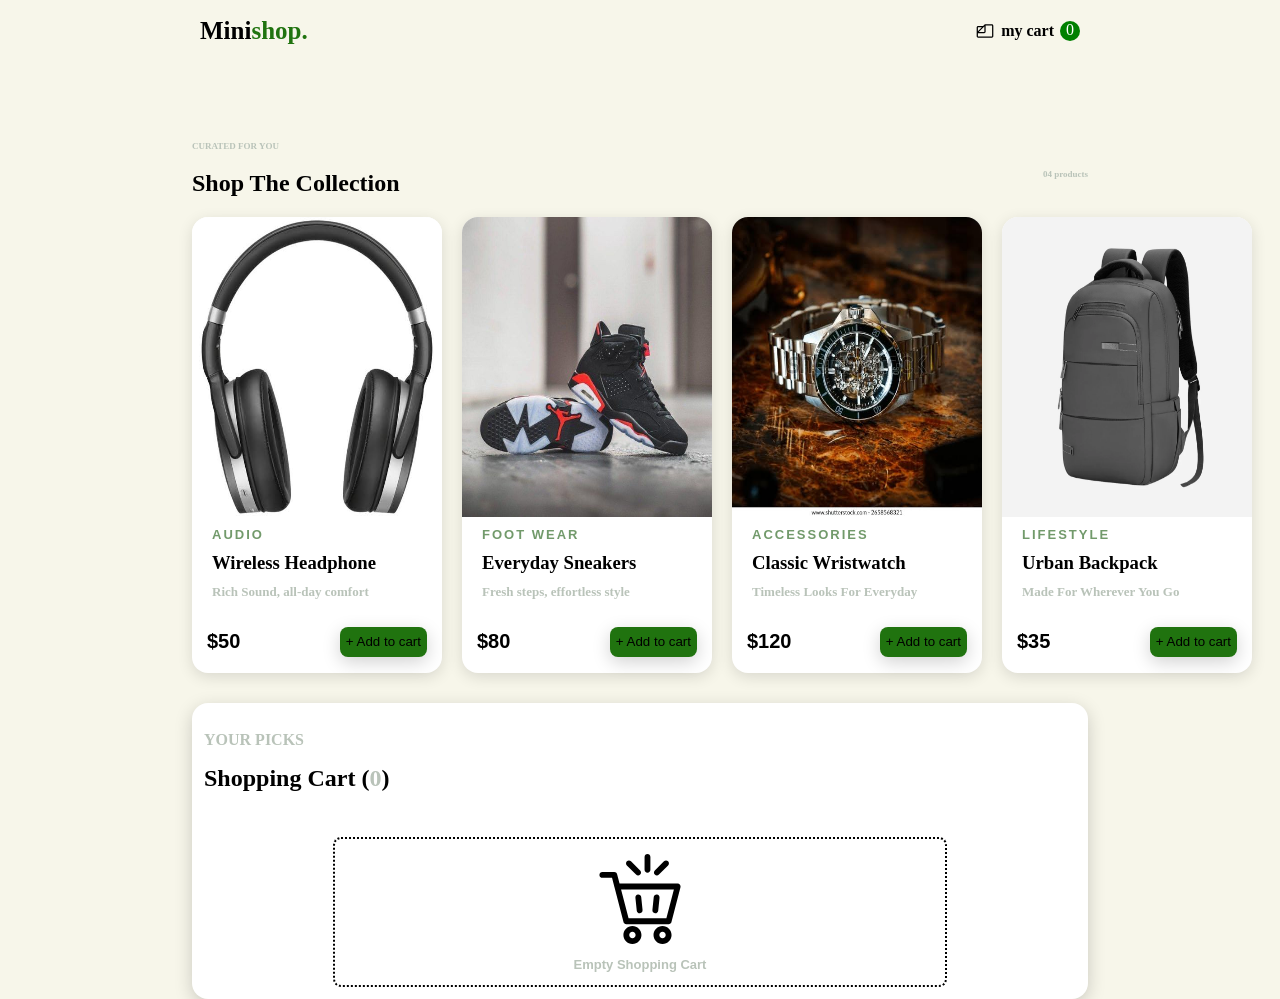
<file: index.html>
<html lang="en">
  <head>
    <meta charset="UTF-8" />
    <meta name="viewport" content="width=device-width, initial-scale=1.0" />
    <link rel="preconnect" href="https://fonts.googleapis.com" />
    <link rel="preconnect" href="https://fonts.gstatic.com" crossorigin />
    <link
    href="https://fonts.googleapis.com/css2?family=Vazirmatn:wght@100..900&display=swap"
    rel="stylesheet"
    />
    <title>Mini shop</title>
    <link rel="stylesheet" href="./style/style.css" />
    <script type="module" src="./scripts/app.js" defer></script>
    
  </head>
  <body>
    <header>
      <div>
        <h1>Mini<span>shop.</span></h1>
      </div>
      <div id="my-cart">
        <img src="./assets/svgs/files-by-google-svgrepo-com.svg" alt="">
        <p>my cart</p>
        <div id="my-cart-number">0</div>
      </div>
    </header>
    <main>
      <section id="Collection-title">
        <div>
            <p>CURATED FOR YOU</p>
            <h2>Shop The Collection</h2>          
        </div>
          <p>04 products</p>

      </section>
      <section id="products">
      </section>
      <section id="cart-box">
        <div>
            <p id="cart-box-uptitle">YOUR PICKS</p>
            <div id="Shopping-cart-title">
                <h2>Shopping Cart (<span id="cart-value-number">0</span>)</h2>
                <button type="button" class="clear-all-btn">Clear All</button>
            </div>
        </div>
        <div id="cart">
            <div class="empty-state">
                <img src="./assets/svgs/empty-cart-svgrepo-com.svg" alt="empty cart">
                <p>Empty Shopping Cart</p>
            </div>
        </div>
        <div class="sub-total">
          <h3>Subtotal</h3>
          <p class="sub-total-price"></p>
        </div>
      </section>
    </main>
  </body>
</html>
</file>
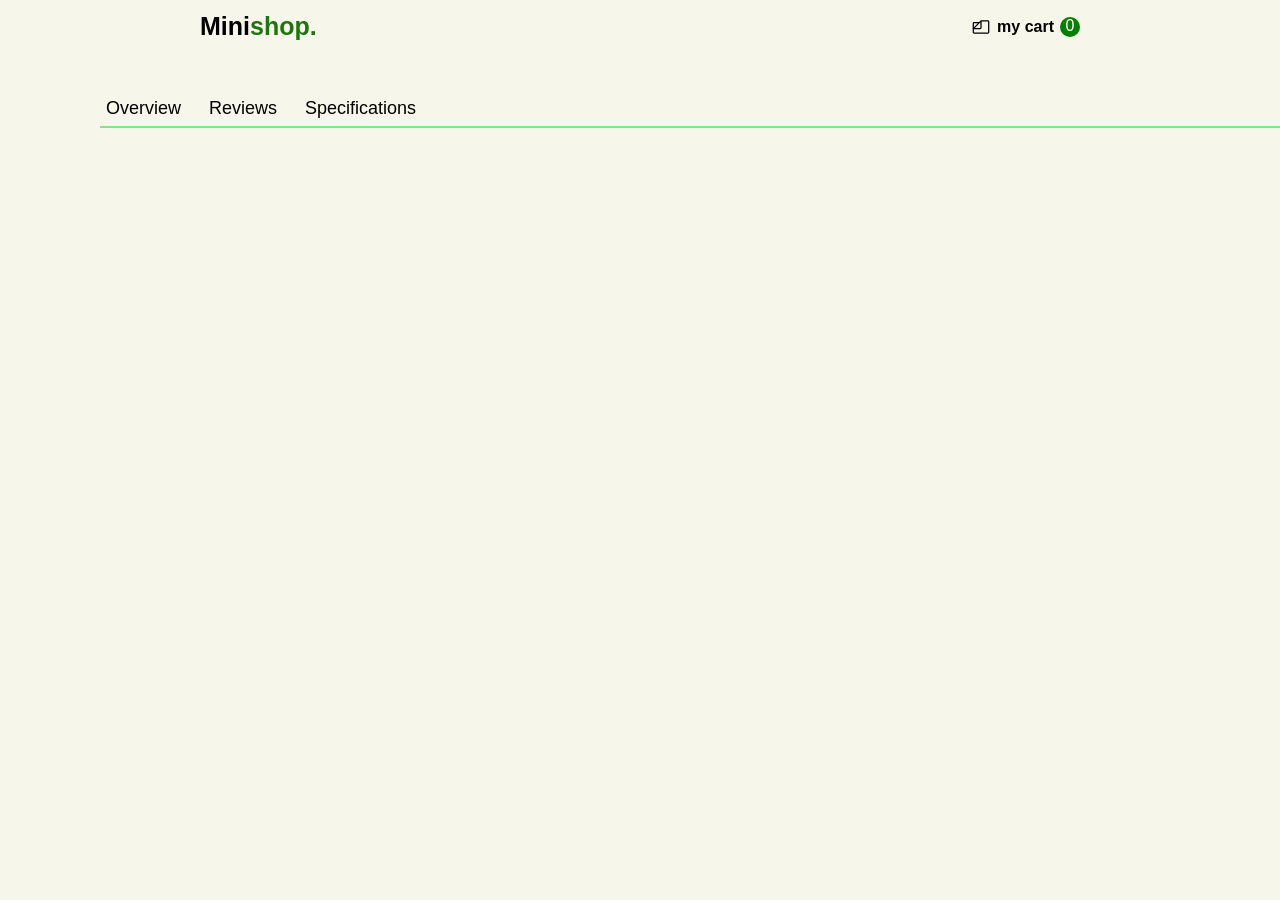
<file: pages/product-details.html>
<!DOCTYPE html>
<html lang="en">
  <head>
    <meta charset="UTF-8" />
    <meta name="viewport" content="width=device-width, initial-scale=1.0" />
    <link rel="preconnect" href="https://fonts.googleapis.com" />
    <link rel="preconnect" href="https://fonts.gstatic.com" crossorigin />
    <link
      href="https://fonts.googleapis.com/css2?family=Vazirmatn:wght@100..900&display=swap"
      rel="stylesheet"
    />
    <title>Mini shop Product Detailes</title>
    <link rel="stylesheet" href="../style/product-details.css" />
    <script type="module" src="../scripts/product-details.js" defer></script>
  </head>
  <body>
    <header>
      <div>
        <h1>Mini<span>shop.</span></h1>
      </div>
      <div id="my-cart">
        <img src="../assets/svgs/files-by-google-svgrepo-com.svg" alt="logo" />
        <p>my cart</p>
        <div id="my-cart-number"></div>
      </div>
    </header>
    <main>
      <section id="product">
        <section id="product-imgs"></section>
        <section id="product-details"></section>
      </section>
      <section id="tab-list">
        <nav class="tabs">
          <button type="button" id="Description-tab">Overview</button>
          <button type="button" id="reviews-tab">Reviews</button>
          <button type="button" id="specifications-tab">Specifications</button>
        </nav>
        <div id="tab-content"></div>
      </section>
    </main>
  </body>
</html>
</file>
<file: style/style.css>
:root {
    --tags: rgb(185, 195, 185);
}



body {
    overflow-x: hidden;
    width: 100%;
    margin: 0;
    background-color: #f7f6ea;
}

header {
    display: flex;
    justify-content: space-between;
    padding: 0px 200px;
}

header h1 {
    font-size: 25px;
}

header h1 span {
    color: #20730f;
}

#my-cart {
    display: flex;
    align-items: center;
    gap: 6px;
}

#my-cart p {
    color: black;
    font-weight: bold;
}

#my-cart img {
    width: 20px;
}

#my-cart-number {
    display: flex;
    justify-content: center;
    width: 20px;
    height: 20px;
    border-radius: 50%;
    background-color: green;
    color: #ffff;

}

main {
    margin: 70px 15% 0px 15%;
}

#Collection-title {
    display: flex;
    justify-content: space-between;
    align-items: center;
}

#Collection-title p {
    color: var(--tags);
    font-size: 9px;
    font-weight: bold;

}

#products {
    display: flex;
    gap: 20px;
    justify-content: space-between;
}

.product {
    border-radius: 0.5rem;
    background-color: #fff;
    border-radius: 1rem;
    box-shadow: 0 4px 15px rgba(0, 0, 0, 0.12);
}

.empty-state {
    border: dotted 2px black;
    width: 70%;
    display: flex;
    flex-direction: column;
    align-items: center;
    justify-content: center;
    border-radius: 0.5rem;
    text-align: center;
}

.empty-state img {
    width: 90px;
    margin-top: 15px;
}

.empty-state p {
    color: var(--tags);
    font-family: 'Gill Sans', 'Gill Sans MT', Calibri, 'Trebuchet MS', sans-serif;
    font-size: 13px;
}

#cart {
    display: flex;
    justify-content: center;
}

#Shopping-cart-title {
    display: flex;
    justify-content: space-between;
    margin-bottom: 25px;
}

.clear-all-btn {
    width: 70px;
    height: 35px;
    border-radius: 0.5rem;
    background-color: #ffff;
    color: var(--tags);
    border: 2px solid var(--tags);
    transition: color, transform;
    transition-duration: 0.3s;
    display: none;
}

#Shopping-cart-title h2 {
    margin-top: 0;
}

p {
    color: var(--tags);
    font-weight: bold;
}

.product-img {
    width: 250px;
    height: 300px;
    border-top-right-radius: 1rem;
    border-top-left-radius: 1rem;
}

.product-footer {
    display: flex;
    justify-content: space-between;
    padding: 0px 15px;
    align-items: center;
}

.product-price {
    color: black;
    font-size: 20px;
    font-family: 'Gill Sans', 'Gill Sans MT', Calibri, 'Trebuchet MS', sans-serif;
}

.add-to-cart-btn {
    height: 30px;
    border-radius: .5rem;
    background-color: #20730f;
    border: none;
    box-shadow: 0 5px 18px rgba(0, 0, 0, 0.18);
    transition: color, transform;
    transition-duration: 0.3s;
}

.add-to-cart-btn:hover {
    transform: scale(1.1);
    cursor: pointer;

}

.product-topTitle,
.product h3,
.product-subTitle {
    padding-left: 10px;
    padding-right: 10px;
    margin: 10px;
}

.product-topTitle {
    font-size: 13px;
    font-family: 'Gill Sans', 'Gill Sans MT', Calibri, 'Trebuchet MS', sans-serif;
    font-weight: bold;
    color: #729a6b;
    letter-spacing: 2px;
    margin-bottom: 0;
}

.product-subTitle {
    font-size: 13px;
}

#cart-box {
    background-color: #fff;
    border: 1px var(--tags);
    border-radius: 1rem;
    padding: 12px;
    margin-top: 30px;
    box-shadow: 0 5px 18px rgba(0, 0, 0, 0.18);
}

#cart-box-toptitle {
    font-size: 13px;
    font-family: 'Gill Sans', 'Gill Sans MT', Calibri, 'Trebuchet MS', sans-serif;
    font-weight: bold;
    color: #729a6b;
    letter-spacing: 2px;
}

#cart-value-number {
    color: var(--tags);
}

.sub-total {
    display: none;
    justify-content: space-between;
    margin: 0px 10px;
    align-items: center;
    margin-top: 10px;
}

.sub-total h3 {
    font-family: 'Gill Sans', 'Gill Sans MT', Calibri, 'Trebuchet MS', sans-serif;
    font-size: 15px;
}

.sub-total p {
    color: black;
    font-size: 20px;
    color: #20730f;
    font-family: 'Gill Sans', 'Gill Sans MT', Calibri, 'Trebuchet MS', sans-serif;
}

.product-in-cart {
    display: flex;
    justify-content: space-between;
    align-items: center;
    width: 100%;
    border-bottom: 2px solid #f7f6ea;
}

.creat-product-in-cart-price-rem-div {
    display: flex;
    justify-content: space-between;
    gap: 13px;
    align-items: center;
}

#cart {
    display: flex;
}

.product-in-cart-name {
    color: black;
    font-family: 'Gill Sans', 'Gill Sans MT', Calibri, 'Trebuchet MS', sans-serif;
    font-size: 16px;
}

.creat-product-in-cart-price {
    font-family: 'Gill Sans', 'Gill Sans MT', Calibri, 'Trebuchet MS', sans-serif;
    font-size: 15px;
    color: black;
}

.product-in-cart-btn {
    height: 30px;
    border-radius: 0.5rem;
    border: none;
    color: rgb(232, 114, 114);
    background-color: #e2b5b5;
    font-size: 13px;
    transition: color, transform;
    transition-duration: 0.3s;
}

.clear-all-btn:hover {
    transform: scale(1.1);
    cursor: pointer;
}

.clear-all-btn:active {
    background-color: #9f9898;
    color: #707170;
}

.product-in-cart-btn:hover {
    transform: scale(1.1);
    cursor: pointer;
}

.product-in-cart-btn:active {
    background-color: #dc9b9b;
    color: #e86464;
}

.dis-none {
    display: none;
}

.dis-block {
    display: block;
}

.dis-flex {
    display: flex;
}

.dir-column {
    flex-direction: column;
}

.dir-row {
    flex-direction: row;
}

.quantity-box {
    align-items: center;
    justify-content: space-between;
    gap: 12px;
    padding: 6px 10px;
    background-color: #f1f5f9;
    border: 1px solid #e2e8f0;
    border-radius: 10px;
    width: 100px;
    height: 36px;
}

.quantity-increase,
.quantity-decrease {
    width: 28px;
    height: 28px;
    border: none;
    border-radius: 7px;
    background-color: #ffffff;
    color: #334155;
    font-size: 20px;
    font-weight: 600;
    cursor: pointer;
    transition: 0.2s;
}

.quantity-increase:hover,
.quantity-decrease:hover {
    background-color: #2563eb;
    color: #ffffff;
}

.quantity-box p {
    font-size: 15px;
    font-weight: 600;
    color: #1e293b;
    min-width: 15px;
    text-align: center;
    margin: 0;
}
.product-detailes-link{
    text-decoration: none;
    color: black;
}

@media(min-width:720px) and (max-width:1024px) {
    main {
        display: flex;
        flex-direction: column;
        margin: 50px 5% 0px 5%;
        justify-content: center;
        align-items: center;
    }

    header {
        padding: 0px 10px;
    }

    h2 {
        font-size: 20px;
    }

    #products {
        display: grid;
        grid-template-columns: repeat(2, 1fr);
        align-items: center;
    }

    .product {
        width: 90%;
    }

    .product-img {
        width: 100%;
        height: 50%;
        object-fit: cover;
    }

    #cart-box {
        width: 90%;
    }

    #Collection-title {
        width: 100%;
    }

    .empty-state img {
        width: 60px;
    }

    #cart-box-uptitle {
        font-size: 13px;
    }

    .product-in-cart-name {
        font-size: 13px;
    }

}

@media (max-width:480px) {
    main {
        display: flex;
        flex-direction: column;
        margin: 50px 5% 0px 5%;
        justify-content: center;
        align-items: center;
    }

    header {
        padding: 0px 10px;
    }

    h2 {
        font-size: 20px;
    }

    #products {
        flex-direction: column;
        gap: 15px;
        align-items: center;
    }

    .product {
        width: 90%;
    }

    .product-img {
        width: 100%;
        height: 50%;
        object-fit: cover;
    }

    #cart-box {
        width: 90%;
    }

    #Collection-title {
        width: 100%;
    }

    .empty-state img {
        width: 60px;
    }

    #cart-box-uptitle {
        font-size: 13px;
    }

    .product-in-cart-name {
        font-size: 13px;
    }
}
</file>
<file: style/product-details.css>
:root {
    --tags: rgb(133, 228, 133);
    --text-btn: rgb(61, 233, 78);
}

html {
    margin: 0;
}

* {
    margin: 6px 0px;
}

body {
    overflow-x: hidden;
    width: 100%;
    margin: 0;
    background-color: #f7f6ea;
    font-family: 'Gill Sans', 'Gill Sans MT', Calibri, 'Trebuchet MS', sans-serif;
}

main {
    margin: 0;
}

header {
    margin: 0;
    display: flex;
    justify-content: space-between;
    padding: 0px 200px;
    background-color: #f7f6ea;
}

header h1 {
    font-size: 25px;
}

header h1 span {
    color: #20730f;
}

#my-cart {
    display: flex;
    align-items: center;
    gap: 6px;
}

#my-cart p {
    color: black;
    font-weight: bold;
}

#my-cart img {
    width: 20px;
}

#my-cart-number {
    display: flex;
    justify-content: center;
    width: 20px;
    height: 20px;
    border-radius: 50%;
    background-color: green;
    color: #ffff;

}

#product {
    display: flex;
    padding-left: 100px;
    gap: 25px;
    margin: 0;
    padding-top: 20px;
    align-items: center;
}

#product-details {
    height: 100%;
}

#product-imgs {
    display: flex;
    gap: 10px;
    flex-direction: row-reverse;
    align-items: center;
}

.gallery-image {
    display: flex;
    flex-direction: column;
    justify-content: space-between;
    gap: 6px;
    width: 100%;
}

.main-img {
    width: 300px;
    height: 100%;
    border-radius: 1rem;
    margin: 0;
    box-shadow: 0 4px 15px rgba(0, 0, 0, 0.12);

}

.thumbnail {
    width: 65px;
    height: 65px;
    border-radius: 1rem;
    padding: 3px;
    background-color: #ffff;
    box-shadow: 0 4px 15px rgba(0, 0, 0, 0.12);

}

.product-tag {
    background-color: var(--tags);
    width: fit-content;
    padding: 4px 8px;
    border-radius: 0.5rem;
    font-weight: bold;
    letter-spacing: 2px;
    font-size: 13px;
    margin: 6px 0px;
}

.product-name {
    letter-spacing: 1.5px;
    font-size: 30px;
    margin: 6px 0px;
}

.product-price {
    font-size: 35px;
    color: var(--text-btn);
    font-weight: bold;
    margin: 6px 0px;
}

.product-description {
    width: 400px;
    font-size: 16px;
    font-weight: bold;
    margin: 6px 0px;
}

.product-highlights-container {
    display: flex;
    gap: 35px;
    margin: 6px 0px;
}

.productShippingStatus {
    font-size: 13px;
    font-weight: bold;
}

.product-stock-status {
    display: flex;
    gap: 4px;
    flex-direction: row-reverse;
    justify-content: flex-end;
}

.product-stock-vale {
    color: var(--text-btn);
    font-weight: bold;
}

.product-shipping-status {
    display: flex;
    flex-direction: row-reverse;
    justify-content: flex-end;
    gap: 4px;
    align-items: center;
}

.product-quantity-box {
    align-items: center;
    justify-content: center;
    gap: 40px;
    padding: 6px 10px;
    background-color: #f1f5f9;
    border: 1px solid #e2e8f0;
    border-radius: 10px;
    width: 95%;
    height: 36px;
}

.product-quantity-increasebtn,
.product-quantity-decreasebtn {
    width: 28px;
    height: 28px;
    border: none;
    border-radius: 7px;
    background-color: #ffffff;
    color: #334155;
    font-size: 20px;
    font-weight: 600;
    cursor: pointer;
    transition: 0.2s;
}

.product-quantity-increasebtn:hover,
.product-quantity-decreasebtn:hover {
    background-color: #2563eb;
    color: #ffffff;
}

.product-quantity-box p {
    font-size: 15px;
    font-weight: 600;
    color: #1e293b;
    min-width: 15px;
    text-align: center;
    margin: 0;
}

.product-add-to-cart-btn {
    height: 40px;
    width: 95%;
    border-radius: .5rem;
    background-color: var(--text-btn);
    border: none;
    box-shadow: 0 5px 18px rgba(0, 0, 0, 0.18);
    transition: color, transform;
    transition-duration: 0.3s;
}

.product-add-to-cart-btn:hover {
    transform: scale(1.1);
    cursor: pointer;
}

#tab-list {
    margin-left: 100px;
}

.tabs {
    border-bottom: solid 2px var(--tags);
    display: flex;
    gap: 16px;
}

#Description-tab,
#reviews-tab,
#specifications-tab {
    background: none;
    border: none;
    font-family: 'Franklin Gothic Medium', 'Arial Narrow', Arial, sans-serif;
    font-size: 18px;
    transition-duration: 0.2s;
}

#Description-tab:hover,
#reviews-tab:hover,
#specifications-tab:hover {
    color: var(--tags);
    cursor: pointer;
}

#tab-content {
    margin-top: 15px;
    width: 40%;
    font-size: 14px;
    word-spacing: 4px;
    font-family: 'Franklin Gothic Medium', 'Arial Narrow', Arial, sans-serif;
}

.dis-none {
    display: none;
}

.dis-block {
    display: block;
}

.dis-flex {
    display: flex;
}

.dir-column {
    flex-direction: column;
}

.dir-row {
    flex-direction: row;
}

.activated-thumbnail {
    transform: scale(1.1);
    border: solid 3px var(--text-btn);
}
</file>
